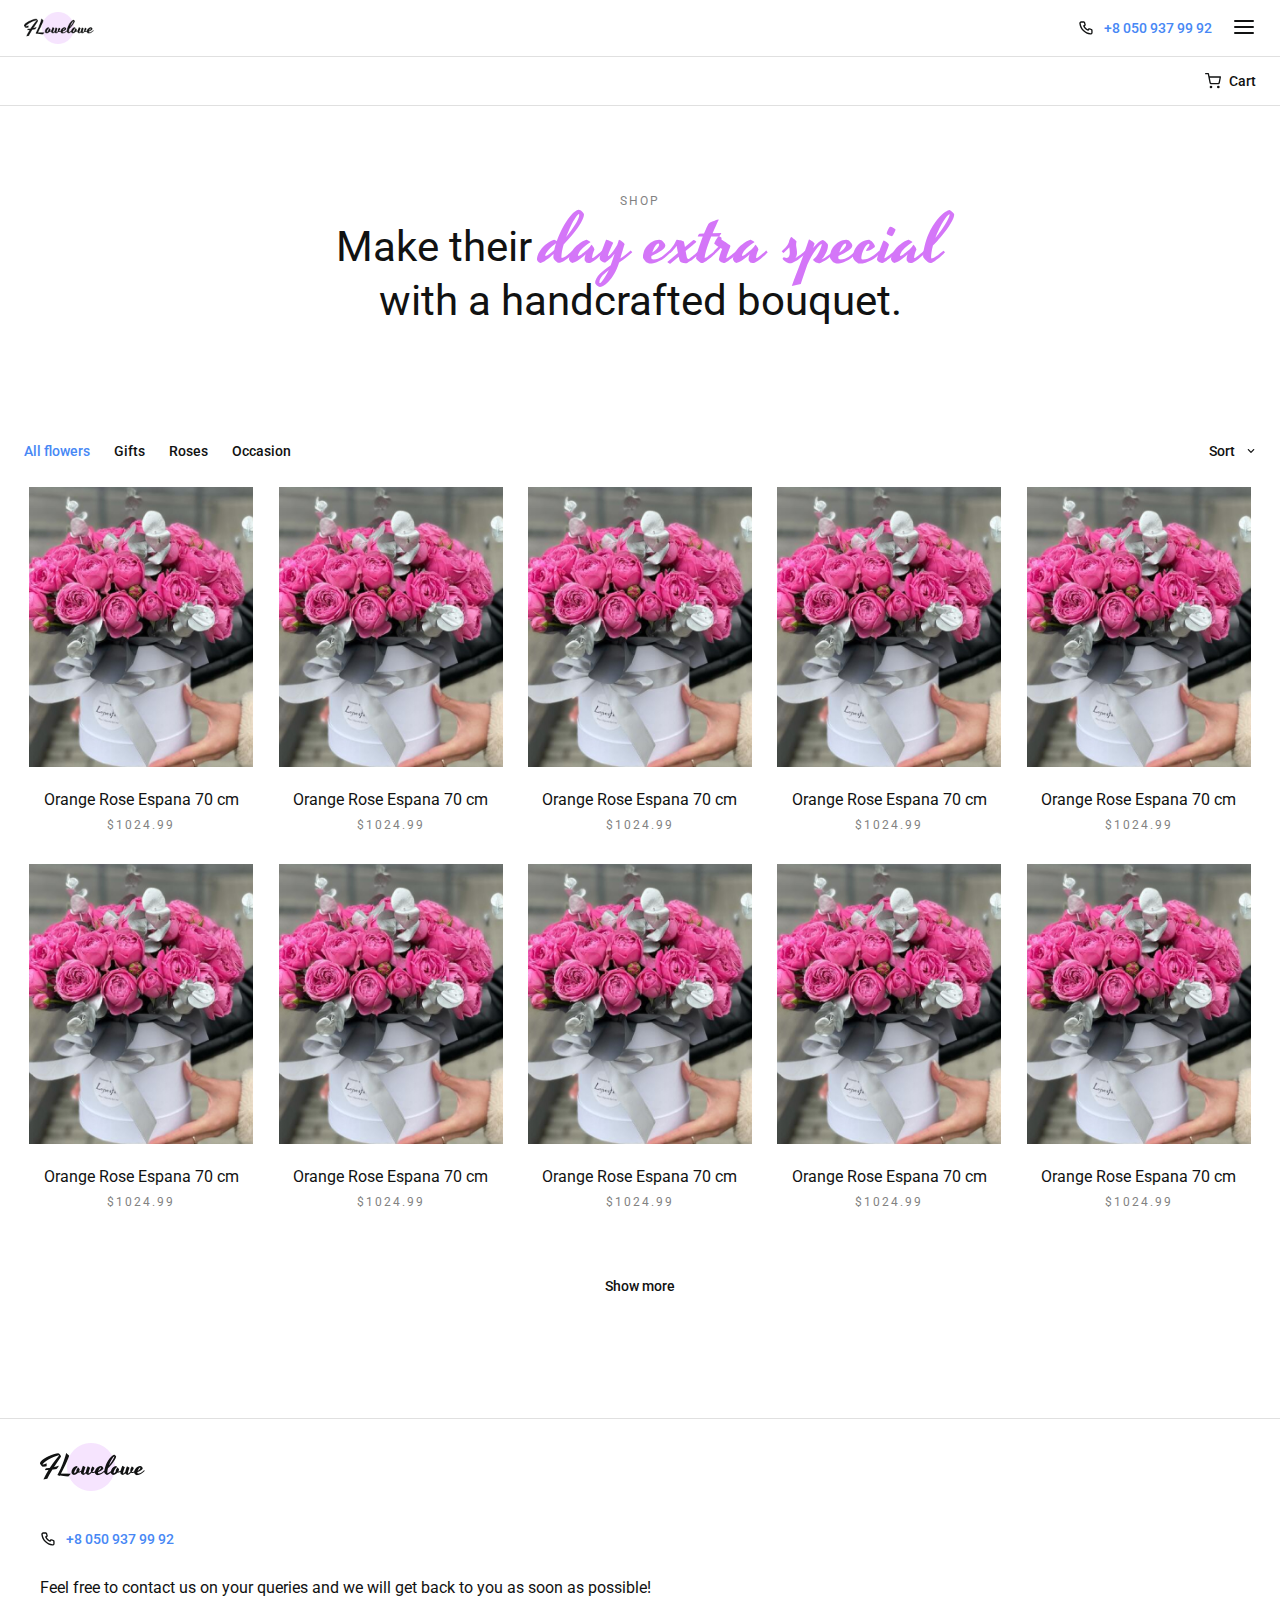
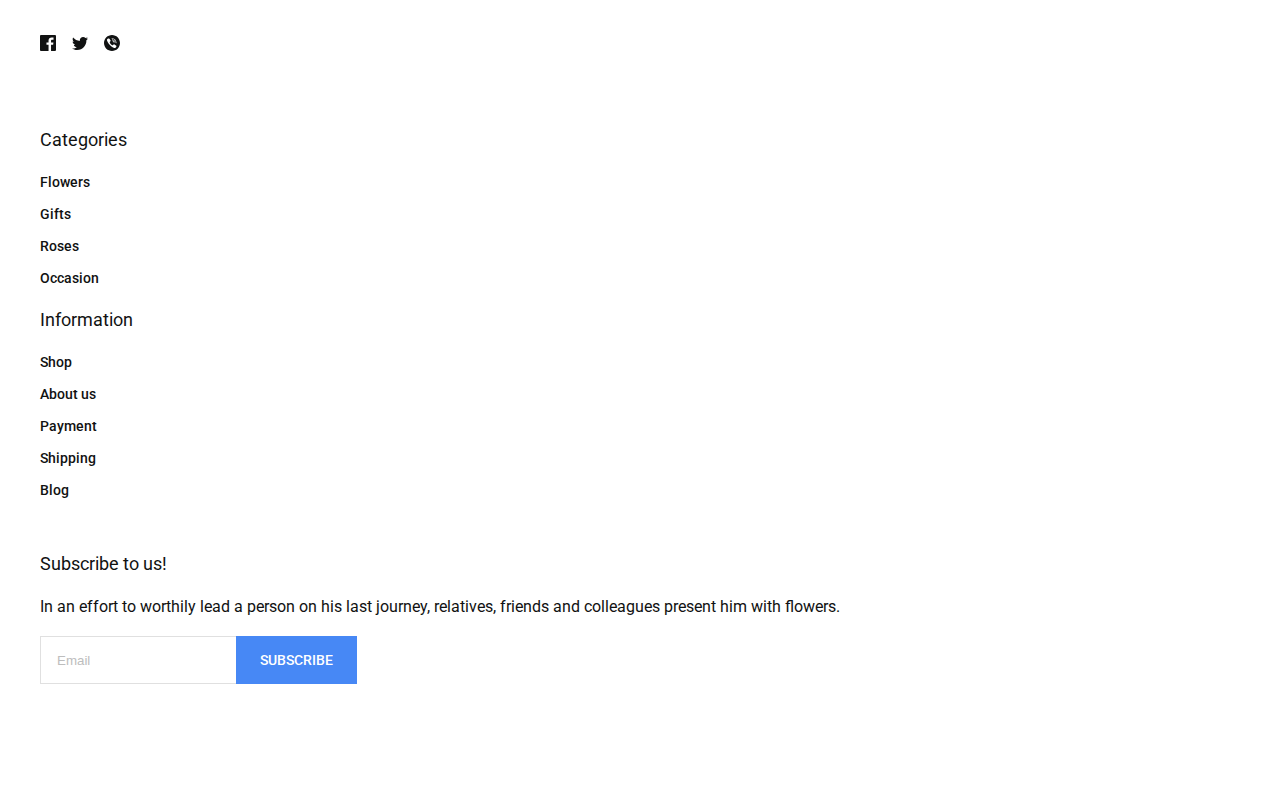
<file: index.html>
<!DOCTYPE html>
<html>
<head>
  <title>Home</title>
  <meta charset="UTF-8">
  <meta name="viewport" content="width=device-width, initial-scale=1.0">
  <link rel="stylesheet" type="text/css" href="./css/index.css">
  <link rel="preconnect" href="https://fonts.googleapis.com">
	<link rel="preconnect" href="https://fonts.gstatic.com" crossorigin>
	<link href="https://fonts.googleapis.com/css2?family=Roboto:wght@300;400;500&family=Yesteryear&display=swap" rel="stylesheet">
</head>
<body>
<header>
	<div class="header">
		<img src="./assets/logo.png" alt='logo' class="logo">
		<div class="right">
			<a href="tel:+8 050 937 99 92" class="phone">
				<img src="./assets/phone-icon.svg" alt='phone' class="icon">
				<div class="link blue">+8 050 937 99 92</div>
			</a>
			<button><img src="./assets/menu-icon.svg" alt='menu' class="burger-menu"></button>
		</div>
	</div>
	<div class="header right">
		<a href="cart page" class="cart link">
			<img src="./assets/cart-icon.svg" alt='cart' class="icon"> 
			<p href="cart page">Cart</div>
		</a>
	</div>
</header>
	
<main>
	<div class="title">
		<p class="label">SHOP</p>
		<h1>Make their <span>day extra special</span> with a handcrafted bouquet.</h1>
	</div>

	<div class="sorting link">
		<div class="sorting-categories ">
			<button class="link">All flowers</button>
			<button class="link">Gifts</button>
			<button class="link">Roses</button>
			<button class="link">Occasion</button>
		</div>

		<button class="sort-button link">
			<p>Sort</p>
			<img src="./assets/arrow-down-icon.svg" alt='arrow down' class="icon">
		</button>
	</div>

	<div class="section">
		<div class="card">
			<div class="image-container">
				<img src="./assets/image-roses.jpg" alt='roses' class="card-image">
			</div>
			<div class="card-footer">
				<p class="card-title">Orange Rose Espana 70 cm</p>
				<p class="card-price">$1024.99</p>
				<button class="hover-text add-to-cart">ADD TO CART</button>
			</div>
		</div>
	
		<div class="card">
			<div class="image-container">
				<img src="./assets/image-roses.jpg" alt='roses' class="card-image">
			</div>
			<div class="card-footer">
				<p class="card-title">Orange Rose Espana 70 cm</p>
				<p class="card-price">$1024.99</p>
				<button class="hover-text add-to-cart">ADD TO CART</button>
			</div>
		</div>
	
		<div class="card">
			<div class="image-container">
				<img src="./assets/image-roses.jpg" alt='roses' class="card-image">
			</div>
			<div class="card-footer">
				<p class="card-title">Orange Rose Espana 70 cm</p>
				<p class="card-price">$1024.99</p>
				<button class="hover-text add-to-cart">ADD TO CART</button>
			</div>
		</div>
	
		<div class="card">
			<div class="image-container">
				<img src="./assets/image-roses.jpg" alt='roses' class="card-image">
			</div>
			<div class="card-footer">
				<p class="card-title">Orange Rose Espana 70 cm</p>
				<p class="card-price">$1024.99</p>
				<button class="hover-text add-to-cart">ADD TO CART</button>
			</div>
		</div>
	
		<div class="card">
			<div class="image-container">
				<img src="./assets/image-roses.jpg" alt='roses' class="card-image">
			</div>
			<div class="card-footer">
				<p class="card-title">Orange Rose Espana 70 cm</p>
				<p class="card-price">$1024.99</p>
				<button class="hover-text add-to-cart">ADD TO CART</button>
			</div>
		</div>
	
		<div class="card">
			<div class="image-container">
				<img src="./assets/image-roses.jpg" alt='roses' class="card-image">
			</div>
			<div class="card-footer">
				<p class="card-title">Orange Rose Espana 70 cm</p>
				<p class="card-price">$1024.99</p>
				<button class="hover-text add-to-cart">ADD TO CART</button>
			</div>
		</div>
	
		<div class="card">
			<div class="image-container">
				<img src="./assets/image-roses.jpg" alt='roses' class="card-image">
			</div>
			<div class="card-footer">
				<p class="card-title">Orange Rose Espana 70 cm</p>
				<p class="card-price">$1024.99</p>
				<button class="hover-text add-to-cart">ADD TO CART</button>
			</div>
		</div>
	
		<div class="card">
			<div class="image-container">
				<img src="./assets/image-roses.jpg" alt='roses' class="card-image">
			</div>
			<div class="card-footer">
				<p class="card-title">Orange Rose Espana 70 cm</p>
				<p class="card-price">$1024.99</p>
				<button class="hover-text add-to-cart">ADD TO CART</button>
			</div>
		</div>
	
		<div class="card">
			<div class="image-container">
				<img src="./assets/image-roses.jpg" alt='roses' class="card-image">
			</div>
			<div class="card-footer">
				<p class="card-title">Orange Rose Espana 70 cm</p>
				<p class="card-price">$1024.99</p>
				<button class="hover-text add-to-cart">ADD TO CART</button>
			</div>
		</div>
	
		<div class="card">
			<div class="image-container">
				<img src="./assets/image-roses.jpg" alt='roses' class="card-image">
			</div>
			<div class="card-footer">
				<p class="card-title">Orange Rose Espana 70 cm</p>
				<p class="card-price">$1024.99</p>
				<button class="hover-text add-to-cart">ADD TO CART</button>
			</div>
		</div>
	</div>

	<button class="link show-more">Show more</button>
</main>

<footer class="footer">
	<div class="footertop"><img src="./assets/logo.png" alt='logo' class="logo-footer">
		<a href="tel:+8 050 937 99 92" class="phone phone-footer">
				<img src="./assets/phone-icon.svg" alt='phone' class="icon">
				<div class="link blue">+8 050 937 99 92</div>
		</a>
		<p class="normal text-footer">Feel free to contact us on your queries and we will get back to you as soon as possible!</p>
		<div class="social">
			<a href="https://facebook.com" class="icon"><img src="./assets/facebook-icon.svg" alt='facebook'></a>
			<a href="https://twitter.com" class="icon"><img src="./assets/twitter-icon.svg" alt='twitter'></a>
			<a href="https://viber.com" class="icon"><img src="./assets/viber-icon.svg" alt='facebook'></a>
		</div>
	</div>

<nav class="nav">
	<h3>Categories</h3>
	<ul>
		<a href="flowers link" class="link"><li>Flowers</li></a>
		<a href="gifts link" class="link"><li>Gifts</li></a>
		<a href="roses link" class="link"><li>Roses</li></a>
		<a href="occasion link" class="link"><li>Occasion</li></a>
	</ul>

	<h3>Information</h3>
	<ul>
		<a href="shop link" class="link"><li>Shop</li></a>
		<a href="about link" class="link"><li>About us</li></a>
		<a href="payment link" class="link"><li>Payment</li></a>
		<a href="shipping link" class="link"><li>Shipping</li></a>
		<a href="blog link" class="link"><li>Blog</li></a>
	</ul>
</nav>

<div class="sub">
	<h3>Subscribe to us!</h3>
	<p class="normal">In an effort to worthily lead a person on his last journey, relatives, friends and colleagues present him with flowers.</p>
	<form>
		<input type="email" placeholder="Email">
		<button type="submit">Subscribe</button>
	</form>
</div>
</footer>
</body>
</html>
</file>
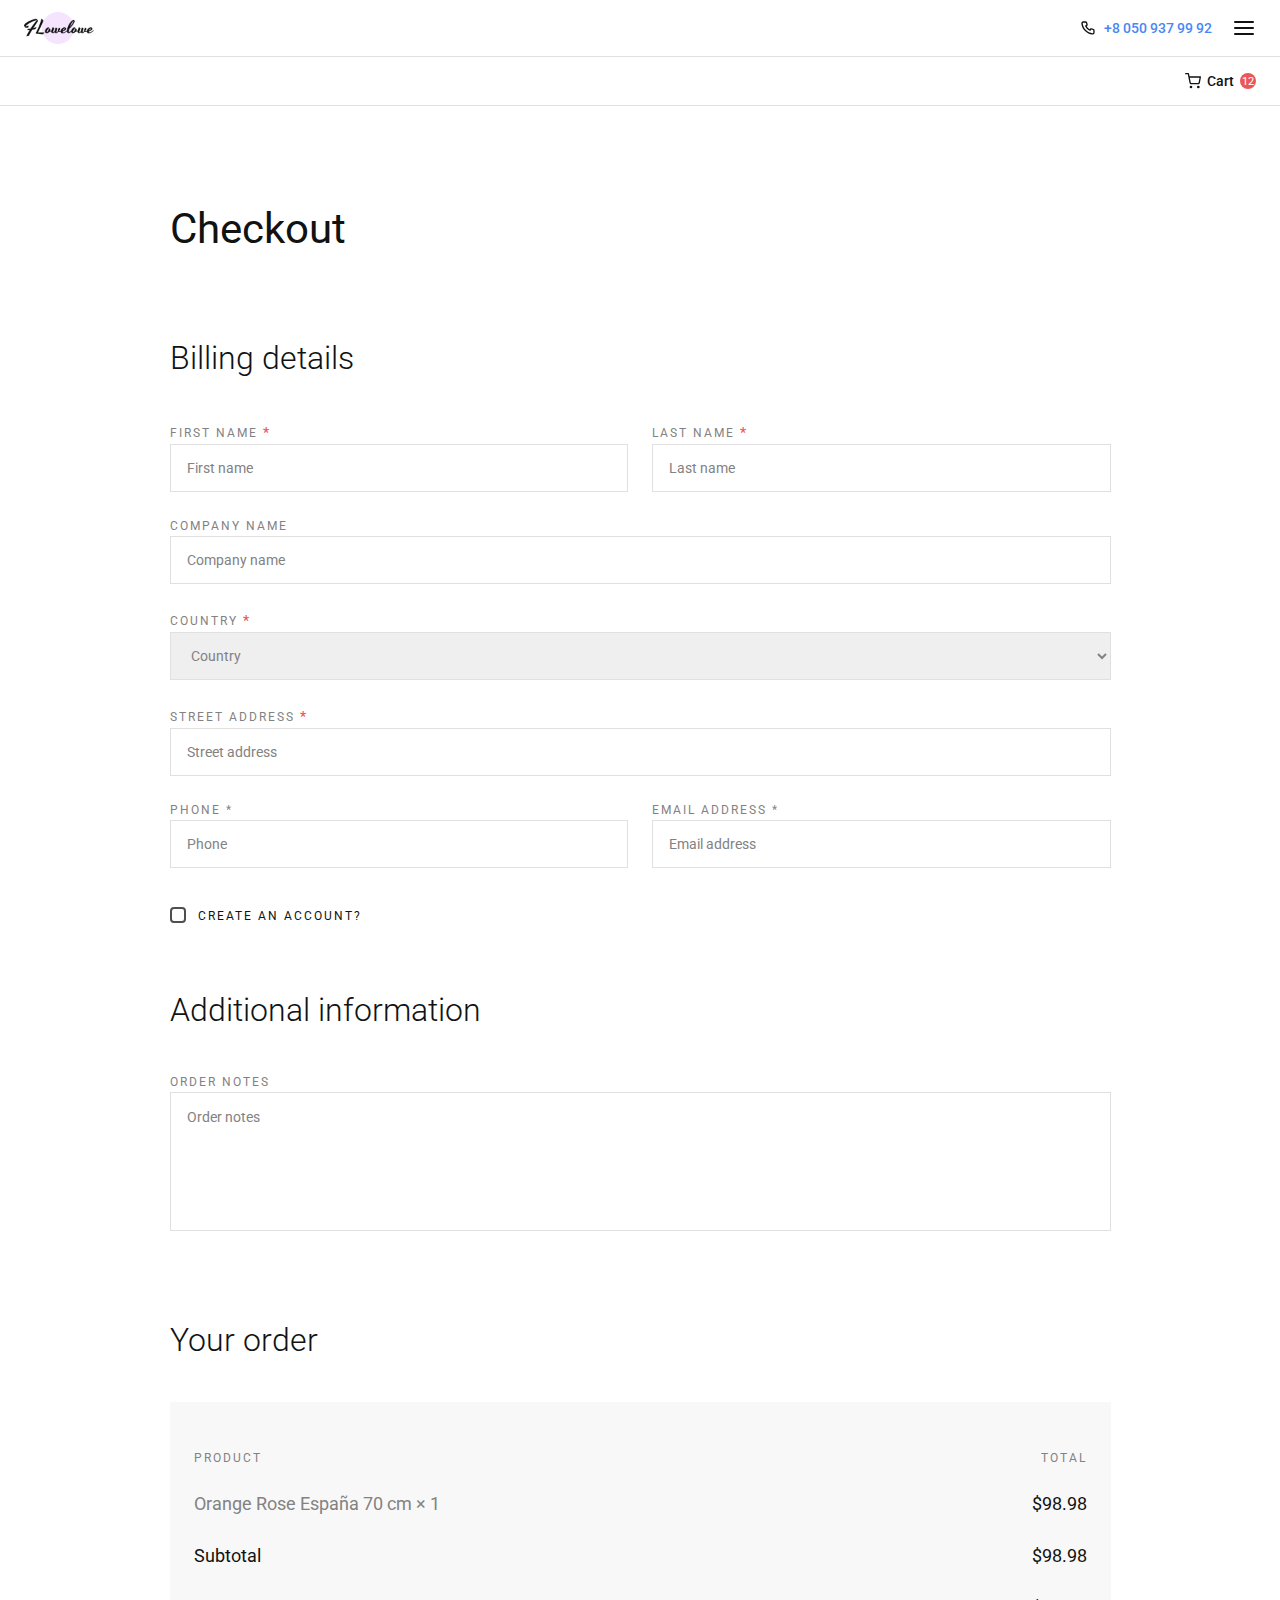
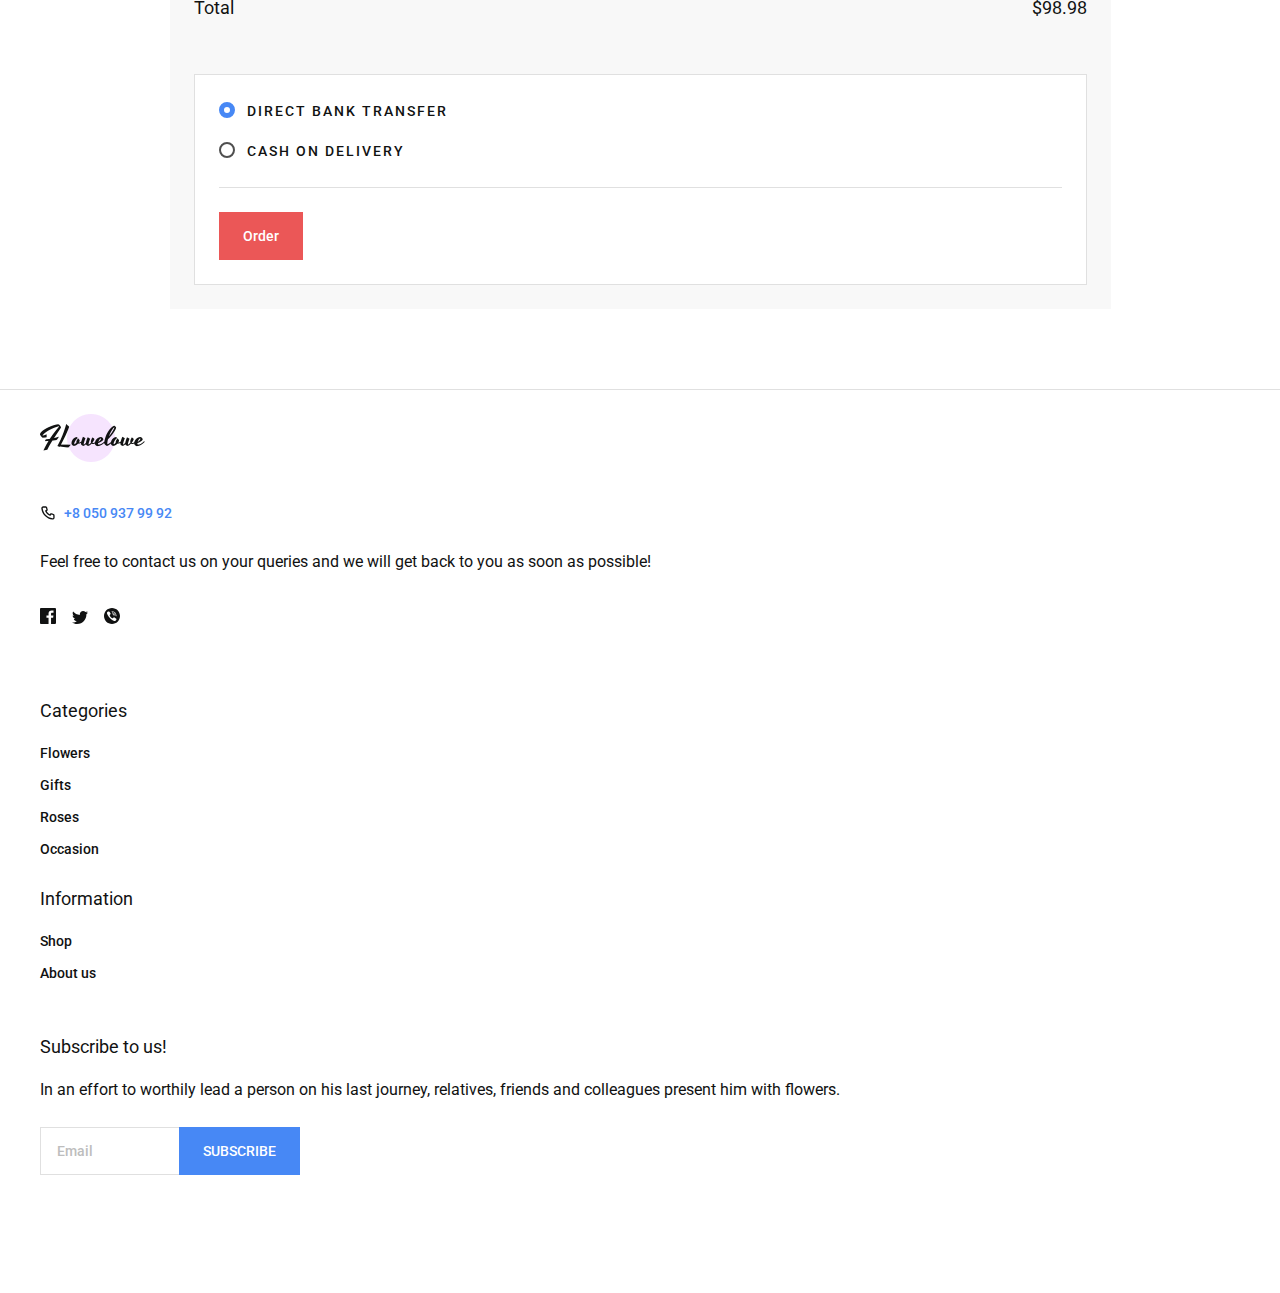
<file: checkout.html>
<!doctype html>
<html>
<head>
  <meta charset="utf-8">
  <title>Checkout</title>
  <meta name="description" content="Checkout">
  <meta name="viewport" content="width=device-width, initial-scale=1">

  <link rel="stylesheet" href="css/reset.css">
  <link rel="stylesheet" href="css/style.css">
  <link rel="stylesheet" href="css/header.css">
  <link rel="stylesheet" href="css/checkout.css">
  <link rel="stylesheet" href="css/footer.css">

  <link href="https://fonts.googleapis.com/css2?family=Roboto:wght@300;400;500&family=Yesteryear&display=swap" rel="stylesheet">
</head>

<body>

  <header class="header">
    <div class="header-first-line">
      <a href="./index.html" class="logo">
        <img src="./assets/logo.png" alt='logo' class="logo">
      </a>

      <div class="header-first-line-middle">
        <div class="link-icon location">
          <img src="./assets/location-icon.svg" alt='location' class="icon-16 location-icon">
          Send flowers to&nbsp;
          <div href="loc" class="link link-icon">
            <div class="blue">Rome</div>
            <img src="./assets/arrow-down-icon.svg" alt='arrow down' class="icon-16">
          </div>
        </div>

        <a href="tel:+8 050 937 99 92" class="link-icon phone phone-header">
          <img src="./assets/phone-icon.svg" alt='phone' class="icon-16">
          +8 050 937 99 92
        </a>

        <div class="link menu-button">
          <img class="icon-24" src="./assets/menu-icon.svg">
        </div>
      </div>

      <div class="header-first-line-right">
        <div class="link-icon lang link">
          Eng
          <img src="./assets/arrow-down-icon.svg" alt='arrow down' class="icon-16">
        </div>
      </div>
    </div>

    <div class="header-second-line">
      <div class="header-second-line-nav">
        <a href="shop">Shop</a>
        <a href="about">About us</a>
      </div>

      <a href="cart" class="header-second-line-cart">
        <img src="./assets/cart-icon.svg" alt='cart' class="icon"> 
        Cart
        <div class="counter">12</div>
      </a>
    </div>
  </header>

  <main>
    <div class="container">

      <h1  class="pagetitle">
       Checkout
      </h1>

      <div class="checkout-general-table">

        <div class="billing-details">

          <h2>Billing details</h2>

          <div class="form">
            <label class="field first-name">
              <div class="label">
                First name <span>*</span>
              </div>

              <input type="text" placeholder="First name">
            </label>

            <label class="field last-name">
              <div class="label">
                Last name <span>*</span>
              </div>

              <input type="text" placeholder="Last name">
            </label>

            <label class="field company-name">
              <div class="label">
                Company name
              </div>

              <input type="text" placeholder="Company name"v>
            </label>

            <label class="field country">
              <div class="label">
                Country <span>*</span>
              </div>

              <select placeholder="Country">
                <option value="0" selected hidden>Country</option>
              </select> 
            </label>

            <label class="field address">
              <div class="label">
                Street address <span>*</span>
              </div>

              <input type="text" placeholder="Street address">
            </label>

            <label class="field phone-number">
              <div class="label">
                Phone *
              </div>

              <input type="tel" placeholder="Phone"v>
            </label>

            <label class="field email">
              <div class="label">
                Email address *
              </div>

              <input type="email" placeholder="Email address"v>
            </label>
          </div>

          <label class="account-checkmark">
            <input type="checkbox" class="checkbox"> 
            <div class="label label-checkbox">
              Create an account?
            </div>
          </label>
        </div>

        <div class="your-order">
          <h2>Your order</h2>

          <div class="order-table">
            <div class="product-grid">
              <div class="product-column-head column-head cell">
                Product
              </div>

              <div class="product-one product-entry cell">
                Orange Rose España 70 cm × 1
              </div>

              <div class="subtotal text-product-table cell">
                Subtotal
              </div>

              <div class="total text-product-table cell">
                Total
              </div>

              <div class="total-column-head column-head right cell">
                Total
              </div>

              <div class="sum-one text-product-table right cell">
                $98.98
              </div>

              <div class="sum-subtotal text-product-table right cell">
                $98.98
              </div>

              <div class="sum-total text-product-table right cell">
                $98.98
              </div>
            </div>

            <div class="order-options">
              <div class="payment-options">
                <label class="bank-transfer payment-option">
                  <input type="radio" class="radio" name="payment-options" checked>
                  <div class="payment-option-label">Direct bank transfer</div>
                </label>

                <label class="cash payment-option">
                  <input type="radio" class="radio" name="payment-options">
                  <div class="payment-option-label">Cash on delivery</div>
                </label>
              </div>

              <div class="order-button-container">
                <button class="order-button">Order</button>
              </div>
            </div>
          </div>
        </div>

        <div class="additional-info">
          <h2>Additional information</h2>

          <label class="order-notes field">
            <div class="label">Order notes</div>
            <textarea placeholder="Order notes"></textarea>
          </label>
        </div>
      </div>
    </div>
  </main>

  <footer class="footer">
    <div class="footer-part contact">
      <div class="logo-footer">
        <img src="./assets/logo.png" alt='logo' class="logo">
      </div>

      <div class="phone-footer">
        <a href="tel:+8 050 937 99 92" class="phone link-icon">
          <img src="./assets/phone-icon.svg" alt='phone' class="icon-16">
          +8 050 937 99 92
        </a>
      </div>

      <div class="text-footer contact-text">
        Feel free to contact us on your queries and we will get back to you as soon as possible!
      </div>

      <div class="social-media">
        <a href="https://facebook.com" class="icon-16"><img src="./assets/facebook-icon.svg" alt='facebook'></a>
        <a href="https://twitter.com" class="icon-16"><img src="./assets/twitter-icon.svg" alt='twitter'></a>
        <a href="https://viber.com" class="icon-16"><img src="./assets/viber-icon.svg" alt='viber'></a>
      </div>
    </div>

    <div class="footer-part nav-footer">
      <div class="nav-footer-column">
        <div class="title-footer">
         Categories
        </div>
        <div class="nav-links-footer">
          <ul>
            <li><a href="">Flowers</a></li>
            <li><a href="">Gifts</a></li>
            <li><a href="">Roses</a></li>
            <li><a href="">Occasion</a></li>
          </ul>
        </div>
      </div>

      <div class="nav-footer-column">
        <div class="title-footer">
         Information
        </div>
        <div class="nav-links-footer">
          <ul>
            <li><a href="">Shop</a></li>
            <li><a href="">About us</a></li>
          </ul>
        </div>
      </div>
    </div>

    <div class="footer-part subscribe">
      <div class="title-footer">
        Subscribe to us!
      </div>
      <div class="text-footer subscribe-text">
        In an effort to worthily lead a person on his last journey, relatives, friends and colleagues present him with flowers.
      </div>

      <form class="subscribe-form">
        <input type="email" placeholder="Email">
        <button type="submit">Subscribe</button>
      </form>
    </div>
  </footer>

</body>

</html>
</file>
<file: css/index.css>
body {
	font-family: 'Roboto', sans-serif;
	margin: 0;
}

button {
	cursor: pointer;
	background-color: transparent;
	border: none;
	padding: 0;
}

a {
    text-decoration: none;
    color: #111212;
  }

main {
	display: flex;
	flex-direction: column;
	align-items: center;
	padding: 0px 24px 0px 24px;
	margin-bottom: 56px;
}

@media (min-width: 989px) {
	main {
		margin-bottom: 120px;
	}
}

p {
	margin: 0;
}

.label {
	font-weight: 400;
	font-size: 12px;
	line-height: 16px;
	letter-spacing: 2px;
	text-transform: uppercase;
	color: #828282;
	display: inline;
	margin-bottom: 8px;
}

.link {
	font-weight: 500;
	font-size: 14px;
	line-height: 24px;
	color: #111212;
	text-decoration:none;
	font-family: 'Roboto', sans-serif;
}

.cart {
	display: flex;
	gap: 8px;
	align-items: center;
}

.sorting {
	margin-bottom: 24px;
}

.sorting-categories {
	display: none;
}

@media (min-width: 989px) {
	.sorting {
		display: flex;
		justify-content: space-between;
		width: 100%;
	}

	.sorting-categories {
		display: flex;
		gap: 24px;
	}	

	.sorting-categories button:first-child {
		color: #4788F5;
	}
}

h1 {
	font-weight: 400;
	font-size: 42px;
	line-height: 54px;
	text-align: center;
	color: #111212;
	margin: 0 0 64px;
}

@media (min-width: 989px) {
	h1 {
		width: 650px;
		margin-bottom: 111px;
	}	
}

h1 span {
	font-family: 'Yesteryear';
	font-size: 72px;
	line-height: 54px;
	color: #D476F8;
}

.section {
	width: 100%;
	margin-bottom: 48px;
	display: grid;
	gap: 15px;
	grid-template-columns: 
		repeat(auto-fill, minmax(224px, 1fr));
}

.card {
	margin: 0 auto;
}

@media (min-width: 989px) {
	.card {
		width: 224px;
	}
}

.image-container {
	overflow: hidden;
}

.card-image {
	width: 100%;
	transition: transform 1s;
}

.card:hover .card-image {
	transform: scale(1.3);
	width: 224px;
	height: 280px;
	object-fit: cover;
}

@media (min-width: 989px) {
	.card-image {
		width: 224px;
		height: 280px;
		object-fit: cover;
	}
}

.card-footer {
	padding: 16px 0 16px;
}

.card-title {
	font-weight: 400;
	font-size: 16px;
	line-height: 26px;
	text-align: center;
	color: #111212;
	margin-bottom: 4px;
}

.card-price {
	font-weight: 400;
	font-size: 12px;
	line-height: 16px;
	text-align: center;
	letter-spacing: 2px;
	text-transform: uppercase;
	color: #828282;
}

.card:hover .card-price {
	display: none;
}

.add-to-cart {
	display: none;
	font-family: 'Roboto';
	font-style: normal;
	font-weight: 400;
	font-size: 12px;
	line-height: 16px;
	letter-spacing: 2px;
	text-align: center;
	text-transform: uppercase;
	color: #4788F5;
	width: 100%;
}

.card:hover .add-to-cart {
	display: block;
}

.normal {
	font-weight: 400;
	font-size: 16px;
	line-height: 26px;
	color: #111212;
}

.link.blue {
	color: #4788F5;
}

.link:hover {
	color: #4788F5;
}

h3 {
	font-weight: 400;
	font-size: 18px;
	line-height: 28px;
	color: #111212;
	margin-block-start: 0;
    margin-block-end: 0;
}

.logo {
	width: 70px;
	height: 32px;
}

.icon {
	width: 16px;
	height: 16px;
}

.burger-menu {
	width: 24px;
	height: 24px;
}

.logo-footer {
	width: 105px;
	height: 48px;
	margin-bottom: 32px;
}

.header {
	padding: 12px 24px;
	border-bottom: 1px solid #E0E0E0;
	display: flex;
	justify-content: space-between;
}

header {
	margin-bottom: 72px;
}

@media (min-width: 989px) {
	header {
		margin-bottom: 87px;
	}
}

.right {
	display: flex;
	align-items: center;
}

.phone {
	display: flex;
	gap: 10px;
	margin-right: 20px;
	align-items: center;
	text-decoration: none;
    color: #4788f5;
    font-weight: 500;
}

.header.right {
	justify-content: end;
}

.title {
	display: flex;
	flex-direction: column;
	align-items: center;
}

.sort-button {
	display: flex;
	gap: 8px;
	align-items: center;
	width: 47px;
	height: 24px;
}

.footer {
	padding: 24px 40px 66px;
	border-top: 1px solid #E0E0E0;
}

@media (min-width: 989px) {
	.footer {
		padding-bottom: 118px;
	}
}

.footertop {
	margin-bottom: 49px;
}

@media (min-width: 989px) {
	.footertop {
		margin-bottom: 75px;
	}
}

.phone-footer {
	margin-bottom: 24px;
}

.text-footer {
	margin-bottom: 24px;
}

@media (min-width: 989px) {
	.text-footer {
		margin-bottom: 34px;
	}
}

.social {
	display: flex;
	gap: 16px;

}

h3 {
	margin-bottom: 16px;
}

.nav {
	margin-bottom: 48px;
}

.nav ul {
  display: flex;
  flex-direction: column;
  gap: 8px;
  list-style-type: none;
  padding: 0 0;
}

.nav a {
  font-weight: 500;
  font-size: 14px;
  line-height: 24px;
}

.sub p {
	margin-bottom: 16px;
}

.sub form {
	display: flex;
	padding-right: 50px;
}

.sub form input {
	padding-left: 16px;
	min-width: 0;
	border: 1px solid #E0E0E0;
	border-right: 0;
}

.sub form input:focus {
	outline: none;
	border: 1px solid red;
	border-right: none;
}

.sub form input::placeholder {
	color: #bdbdbd;
}

.sub form button {
	background: #4788F5;
	text-transform: uppercase;
	font-family: 'Roboto';
	font-style: normal;
	font-weight: 500;
	font-size: 14px;
	line-height: 24px;
	text-align: center;
	color: #FFFFFF;
	padding: 12px 24px;
}
</file>
<file: css/style.css>
:root {
	--blue: #4788F5;
}

body * {
	font-family: 'Roboto', sans-serif;
	font-style: normal;
	font-weight: 500;
	font-size: 14px;
	line-height: 24px;
	color: #111212;
}

a {
  color: inherit;
  text-decoration: none; /* no underline */
}

.link-icon {
	display: flex;
	align-items: center;
}

.link {
	cursor: pointer;
}

.icon-16 {
	height: 16px;
	width: 16px;
}

.icon-24 {
	width: 24px;
	height: 24px;
}

.blue {
	color: var(--blue);
}

.pagetitle {
	font-weight: 400;
	font-size: 42px;
	line-height: 54px;
}

h2 {
	font-weight: 300;
	font-size: 32px;
	line-height: 44px;
	margin-bottom: 40px;
}
</file>
<file: css/header.css>
.header > * {
	border-bottom: solid 1px #E0E0E0;
	padding: 12px 40px;
	align-items: center;
}

@media (max-width: 1439px) {
	.header > * {
		padding: 12px 24px;
	}
}

.header-first-line {
	display: flex;
	justify-content: space-between;
}

.logo {
	width: 105px;
	height: 48px;
}

@media (max-width: 1439px) {
	.logo {
		width: 70px;
		height: 32px;
	}
}

.header-first-line-middle {
	display: flex;
}

.location {
	margin-right: 24px;
}

@media (max-width: 1439px) {
	.location {
		display: none;
	}
}

.location-icon {
	margin-right: 12px;
}

.phone {
	display: flex;
	gap: 8px;
	text-decoration: none;
	color: var(--blue)
}

.phone-header {
	margin-right: 20px;
}

.menu-button {
	height: 100%;
	display: none;
	align-items: center;
}

@media (max-width: 1439px) {
	.menu-button {
		display: flex;
	}
}

.lang {
	text-transform: uppercase;
}

@media (max-width: 1439px) {
	.header-first-line-right {
		display: none;
	}
}

.header-second-line {
	padding-top: 7px;
	padding-bottom: 7px;
	display: flex;
	justify-content: space-between;
}

@media (max-width: 1439px) {
	.header-second-line {
		padding-top: 12px;
		padding-bottom: 12px;
		justify-content: flex-end;
	}
}

.header-second-line-nav {
	display: flex;
	gap: 40px;
}

@media (max-width: 1439px) {
	.header-second-line-nav {
		display: none;
	}
}

.header-second-line-cart {
	display: flex;
	gap:6px;
	align-items: center;
}

.counter {
	background: #EB5757;
	border-radius: 50px;
	font-weight: 400;
	font-size: 11px;
	line-height: 18px;
	text-align: center;
	text-transform: uppercase;
	color: #FFFFFF;
	width: 16px;
	height: 16px;
	margin-top: -1px;
}
</file>
<file: css/checkout.css>
main {
	padding-top: 80px;
	padding-bottom: 120px;
}

@media (max-width: 1439px) {
	main {
		padding-top: 96px;
		padding-bottom: 80px;
	}
}

@media (max-width: 988px) {
	main {
		padding-top: 64px;
	}
}

.pagetitle {
	margin-bottom: 80px;
}

@media (max-width: 988px) {
	.pagetitle {
		margin-bottom: 40px;
	}
}

.container {
	width: 1360px;
	margin-right: auto;
	margin-left: auto;
}

@media (max-width: 1439px) {
	.container {
		width: 941px;
	}
}

@media (max-width: 988px) {
	.container {
		width: 342px;
	}
}

.checkout-general-table {
	display: grid;
	grid-template-columns: repeat(auto-fill, minmax(638px, 638px));
	column-gap: 84px;
	row-gap: 64px;;
}

@media (max-width: 1439px) {
	.checkout-general-table {
		row-gap: 0;
		grid-template-columns: 1fr;
		grid-template-areas:
			"billing-details"
			"additional-info"
			"your-order"
	}

	.billing-details {
		grid-area: billing-details;
		margin-bottom: 64px;
	}

	.additional-info {
		grid-area: additional-info;
		margin-bottom: 80px;
	}

	.your-order {
		grid-area: your-order;
	}
}

@media (max-width: 988px) {
	.billing-details {
		margin-bottom: 0;
	}

	.checkout-general-table {
		row-gap: 56px;
	}
}

.form {
	margin-bottom: 40px;
	display: grid;
	grid-template-areas: 
		"first-name last-name"
		"company-name company-name"
		"country country"
		"address address"
		"phone-number email";
	grid-gap: 24px;
}

.first-name {
	grid-area: first-name;
}

.last-name {
	grid-area: last-name;
}

.company-name {
	grid-area: company-name;
}

.country {
	grid-area: country;
}

.address {
	grid-area: address;
}

.phone-number {
	grid-area: phone-number;
}

.email {
	grid-area: email;
}

.label {
	font-weight: 400;
	font-size: 12px;
	line-height: 20px;
	letter-spacing: 2px;
	text-transform: uppercase;
	color: #828282;
	user-select: none;
}

@media (max-width: 988px) {
	.label {
		line-height: 16px;
	}
}

.form span {
	color: #EB5757;
	margin-bottom: 0;
}

.field input, .field select {
	box-sizing: border-box;
	width: 100%;
	height: 48px;
	border: 1px solid #E0E0E0;
	padding-left: 16px;
	padding-left: 16px;
	color: #828282;
	font-weight: 400;
}

.field input:focus, .field select:focus {
	outline: none;
}

.field input::placeholder {
	font-weight: 400;
	font-size: 14px;
	line-height: 24px;
	color: #828282;
}

.account-checkmark {
	position: relative;
	user-select: none;
	cursor: pointer;
}

.checkbox {
	position: absolute;
	z-index: -1;
	opacity: 0;
}

.label-checkbox {
	display: flex;
	align-items: center;
}

.checkbox + .label::before {
	content: '';
	box-sizing: border-box;
	width: 16px;
	height: 16px;
	display: inline-block;
	background: #FFFFFF;
	border: 2px solid #4F4F4F;
	border-radius: 4px;
	margin-top: -2px;
	margin-right: 12px;
}

.checkbox:checked + .label::before {
	border: 2px solid #4788F5;
	background: #4788F5;
}

.checkbox:checked + .label::after {
	content: '';
	width: 16px;
	height: 16px;
	background: url('../assets/checkmark.svg') no-repeat center;
	position: absolute;
	top: -1px;
	left: 0;
}

.account-checkmark .label {
	font-weight: 400;
	font-size: 12px;
	line-height: 16px;
	letter-spacing: 2px;
	text-transform: uppercase;
	color: #111212;
}

.order-table {
	background: #F8F8F8;
	padding: 36px 24px 24px 24px;
}

.product-grid {
	margin-bottom: 40px;
	display: grid;
	grid-template-columns: 1fr 1fr;
	grid-template-areas: 
		"product-column-head total-column-head"
		"product-one sum-one"
		"subtotal sum-subtotal"
		"total sum-total"
}

.product-column-head {
	grid-area: product-column-head;
}

.total-column-head {
	grid-area: total-column-head;
}

.product-one {
	grid-area: product-one;
}

.sum-one {
	grid-area: sum-one;
}

.subtotal {
		grid-area: subtotal;
}

.sum-subtotal {
		grid-area: sum-subtotal;
}

.total {
		grid-area: total;
}

.sum-total {
		grid-area: sum-total;
}

.cell {
	padding-top: 12px;
	padding-bottom: 12px;
}

.column-head {
	font-weight: 400;
	font-size: 12px;
	line-height: 16px;
	letter-spacing: 2px;
	text-transform: uppercase;
	color: #828282;
}

@media (max-width: 988px) {
	.column-head {
		text-transform: none;
		font-size: 18px;
		line-height: 28px;
	}
}

.product-entry {
	font-weight: 400;
	font-size: 18px;
	line-height: 28px;
	color: #828282;
}

.text-product-table {
	font-weight: 400;
	font-size: 18px;
	line-height: 28px;
	color: #111212;
}

.right {
	text-align: right;
}

.order-options {
	background: #FFFFFF;
	border: 1px solid #E0E0E0;
	padding: 24px;
}

.payment-options {
	border-bottom: 1px solid #E0E0E0;
	display: flex;
	flex-direction: column;
	gap: 16px;
	padding-bottom: 24px;
}

.payment-option {
	position: relative;
	user-select: none;
	font-weight: 400;
	font-size: 12px;
	line-height: 16px;
	letter-spacing: 2px;
	text-transform: uppercase;
	color: #111212;
	cursor: pointer;
}

.radio {
	position: absolute;
	z-index: -1;
	opacity: 0;
}

.payment-option-label {
	display: flex;
	align-items: center;
}

.radio + .payment-option-label::before {
	content: '';
	box-sizing: border-box;
	width: 16px;
	height: 16px;
	display: inline-block;
	background: #FFFFFF;
	border: 2px solid #4F4F4F;
	border-radius: 50%;
	margin-top: -2px;
	margin-right: 12px;
}

.radio:checked + .payment-option-label::before {
	border: 5.5px solid #4788F5;
	background: white;
}

.order-button-container {
	padding-top: 24px;
}

.order-button {
	padding: 12px 24px;
	background: #EB5757;
	font-size: 14px;
	line-height: 24px;
	text-align: center;
	color: #FFFFFF;
	border: none;
	cursor: pointer;
}

@media (max-width: 988px) {
	.order-button {
		width: 100%;
	}
}

.order-notes textarea {
	box-sizing: border-box;
	width: 100%;
	height: 139px;
	border: 1px solid #E0E0E0;
	resize: none;
	padding-left: 16px;
	padding-top: 12px;
}

textarea:focus {
	outline: none;
}

textarea::placeholder {
	font-weight: 400;
	font-size: 14px;
	line-height: 24px;
	color: #828282;
}
</file>
<file: css/footer.css>
.footer {
	border-top: solid 1px #E0E0E0;
	display: flex;
	justify-content: space-between;
}

@media (max-width: 1439px) {
	.footer {
		flex-direction: column;
	}
}

.footer-part {
	padding: 24px 40px;
	width: 33%;
	flex-shrink: 0;
	box-sizing: border-box;
}

@media (max-width: 1439px) {
	.footer-part {
		width: 100%;
	}
}

.logo-footer {
	margin-bottom: 32px;
}

@media (max-width: 1439px) {
	.footer .logo {
		width: 105px;
		height: 48px;
	}
}

.phone-footer {
	margin-bottom: 24px;
}

.text-footer {
	font-weight: 400;
	font-size: 16px;
	line-height: 26px;
}


.contact-text {
	margin-bottom: 24px;
}

@media (max-width: 1439px) {
	.contact-text {
		margin-bottom: 32px;
	}
}

.social-media {
	display: flex;
	gap: 16px;
}

@media (max-width: 1439px) {
	.contact {
		padding: 24px 40px 50px 40px;
	}
}

@media (max-width: 988px) {
	.contact {
		padding: 24px 40px 24px 40px;
	}
}

.nav-footer {
	display: flex;
}

@media (max-width: 1439px) {
	.nav-footer {
		flex-direction: column;
		gap: 24px;
	}
}

.nav-footer-column {
	width: 50%;
}

.title-footer {
	font-weight: 400;
	font-size: 18px;
	line-height: 28px;
	margin-bottom: 16px;
}

.nav-links-footer li:not(:last-child) {
	margin-bottom: 8px;
}

@media (max-width: 1439px) {
	.subscribe {
		padding-bottom: 118px;
	}
}

@media (max-width: 988px) {
	.subscribe {
		padding-bottom: 100px;
	}
}

.subscribe-text {
	margin-bottom: 24px;
}

@media (max-width: 988px) {
	.subscribe-text {
		margin-bottom: 16px;
	}
}

.subscribe-form {
	display: flex;
	width: 100%;
	max-width: 260px;
}

.subscribe-form input {
	padding-left: 16px;
	min-width: 0;
	border: 1px solid #E0E0E0;
	border-right: 0;
	border-radius: 0;
}

.subscribe-form input:focus {
	outline: none;
	border: 1px solid #4788F5;
	border-right: none;
}

.subscribe-form input::placeholder {
	color: #bdbdbd;
}

.subscribe-form button {
	background: #4788F5;
	text-transform: uppercase;
	font-family: 'Roboto';
	font-style: normal;
	font-weight: 500;
	font-size: 14px;
	line-height: 24px;
	text-align: center;
	color: #FFFFFF;
	padding: 12px 24px;
	border: 0;
}
</file>
